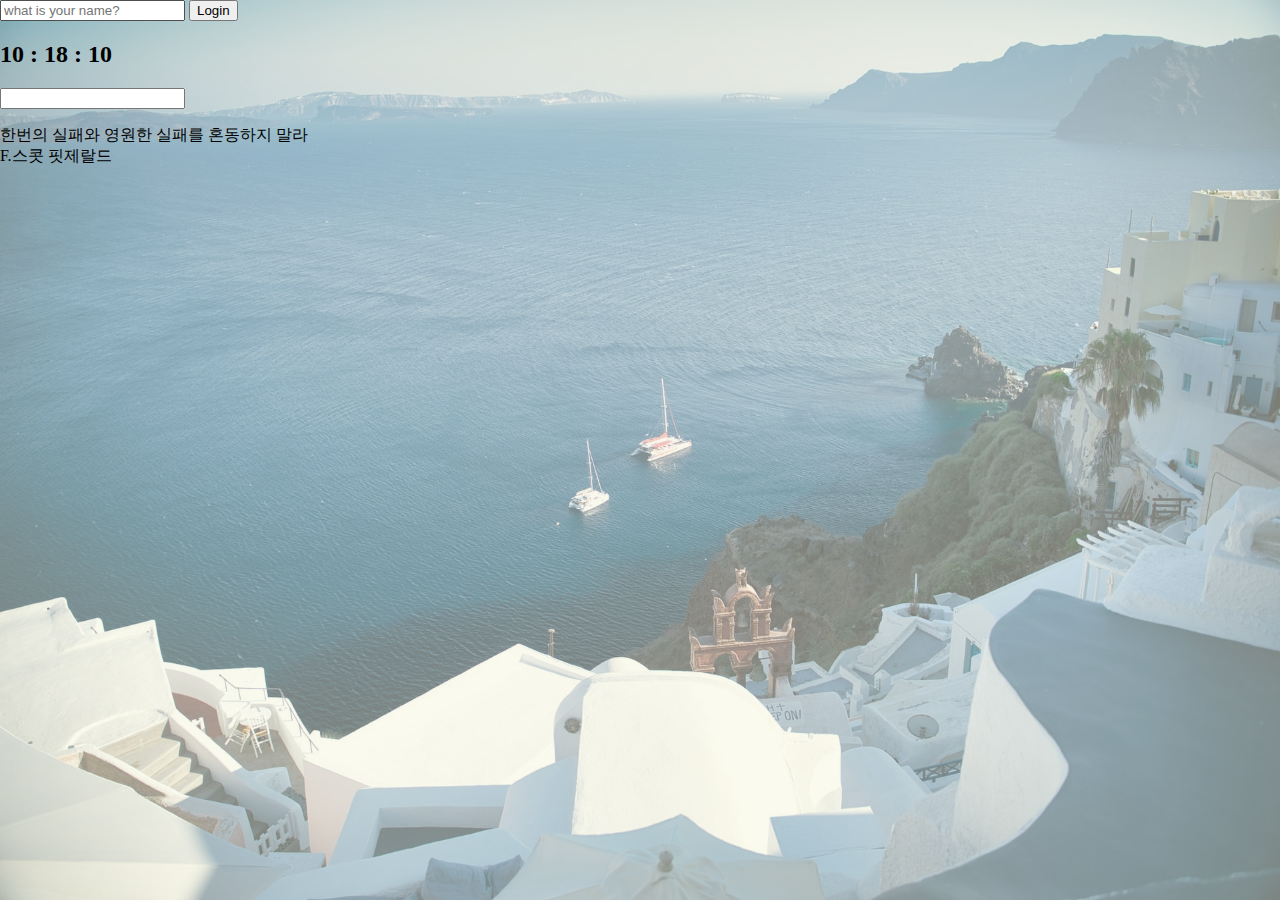
<file: index.html>
<!DOCTYPE html>
<html lang="ko">

<head>
    <meta charset="UTF-8">
    <meta http-equiv="X-UA-Compatible" content="IE=edge">
    <meta name="viewport" content="width=device-width, initial-scale=1.0">
    <title>Momentum app </title>
    <link rel="stylesheet" href="./css/style.css">
</head>

<body>
    <form class="hidden" id="login-form">
        <input required maxlength="15" type="text" placeholder="what is your name?" />
        <input type="submit" value="Login">
    </form>
    <h2 id="clock">00:00:00</h2>
    <h1 class="hidden" id="greeting"></h1>
    <form id="todo-form">
        <input type="text">
    </form>
    <ul id="todo-list"></ul>
    <div id="quotes">
        <span id="quote"></span> <br>
        <span id="author"></span>
    </div>
    <div id="weather">
        <span></span>
        <span></span>
    </div>
    <script src="./js/greeting.js"></script>
    <script src="./js/clock.js"></script>
    <script src="./js/quote.js"></script>
    <script src="./js/background.js"></script>
    <script src="./js/todo.js"></script>
    <!-- <script src="./js/weather.js"></script> -->
</body>

</html>
</file>
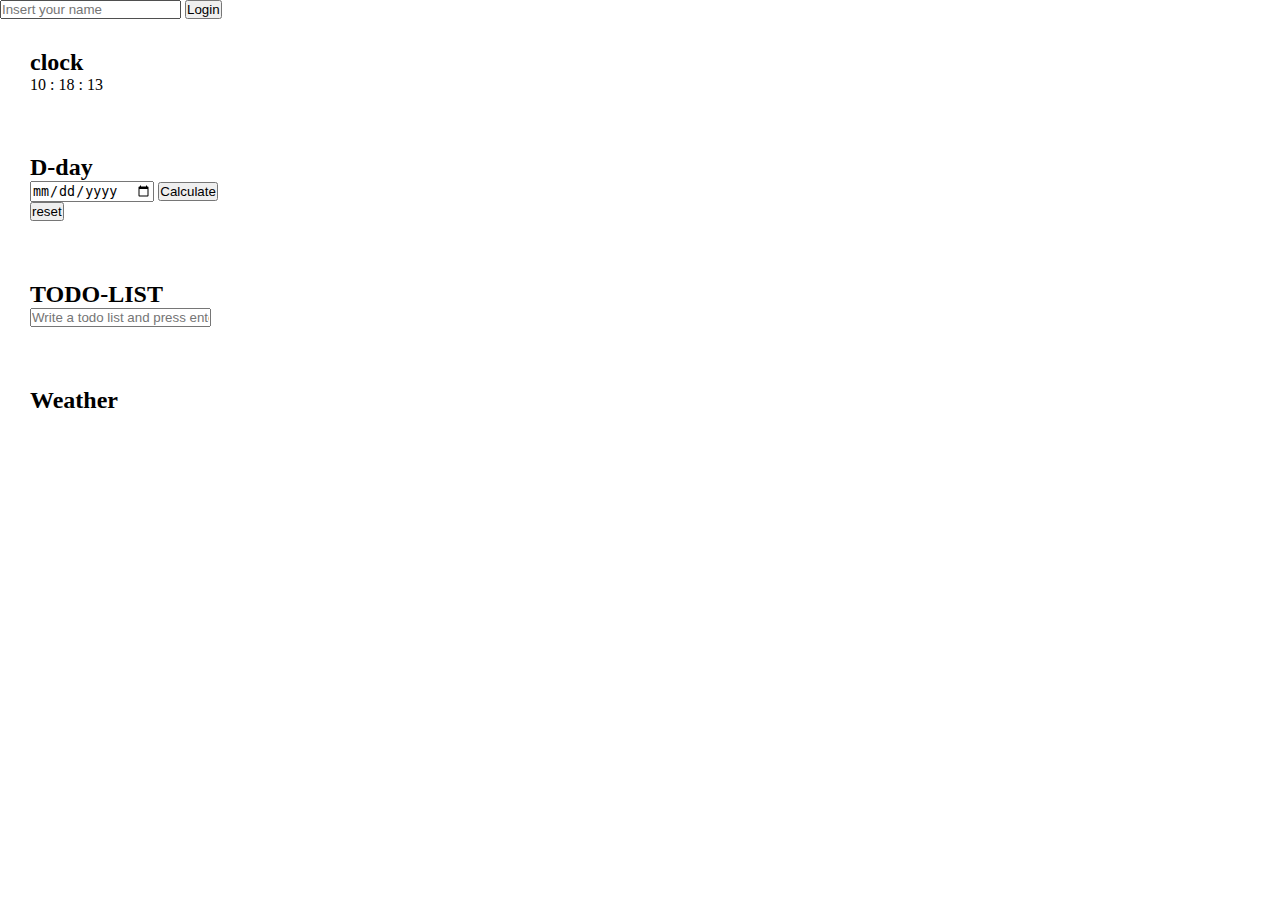
<file: final_project/index.html>
<!DOCTYPE html>
<html lang="ko">

<head>
    <meta charset="UTF-8">
    <meta http-equiv="X-UA-Compatible" content="IE=edge">
    <meta name="viewport" content="width=device-width, initial-scale=1.0">
    <title>My Momentum</title>
    <link rel="stylesheet" href="./src/style.css">
</head>

<body>
    <div class="section0">
        <form id="login-form">
            <input maxlength="15" type="text" placeholder="Insert your name">
            <input type="submit" value="Login">
        </form>
        <h2 class="hidden" id="greeting"></h2>
    </div>
    <div class="section section1">
        <h2>clock</h2>
        <p id="clock"></p>
    </div>

    <div class="section section2">
        <h2>D-day</h2>
        <form id="dDayForm">
            <input type="date" id="dDay">
            <input type="submit" value="Calculate" id="dDayBtn">
        </form>
        <p class="hidden" id="paintToday"></p>
        <p class="hidden" id="paintdDay"></p>
        <form id="resetBtn">
            <button>reset</button>
        </form>
    </div>

    <div class="section section3">
        <h2>TODO-LIST</h2>
        <form id="todo-form">
            <input type="text" placeholder="Write a todo list and press enter" required />
        </form>
        <ul id="todo-list"></ul>
    </div>
    <div class="section section4">
        <h2>Weather</h2>
    </div>
    <script src="./js/login.js"></script>
    <script src="./js/clock.js"></script>
    <script src="./js/dDay.js"></script>
    <script src="./js/todo.js"></script>
</body>

</html>
</file>
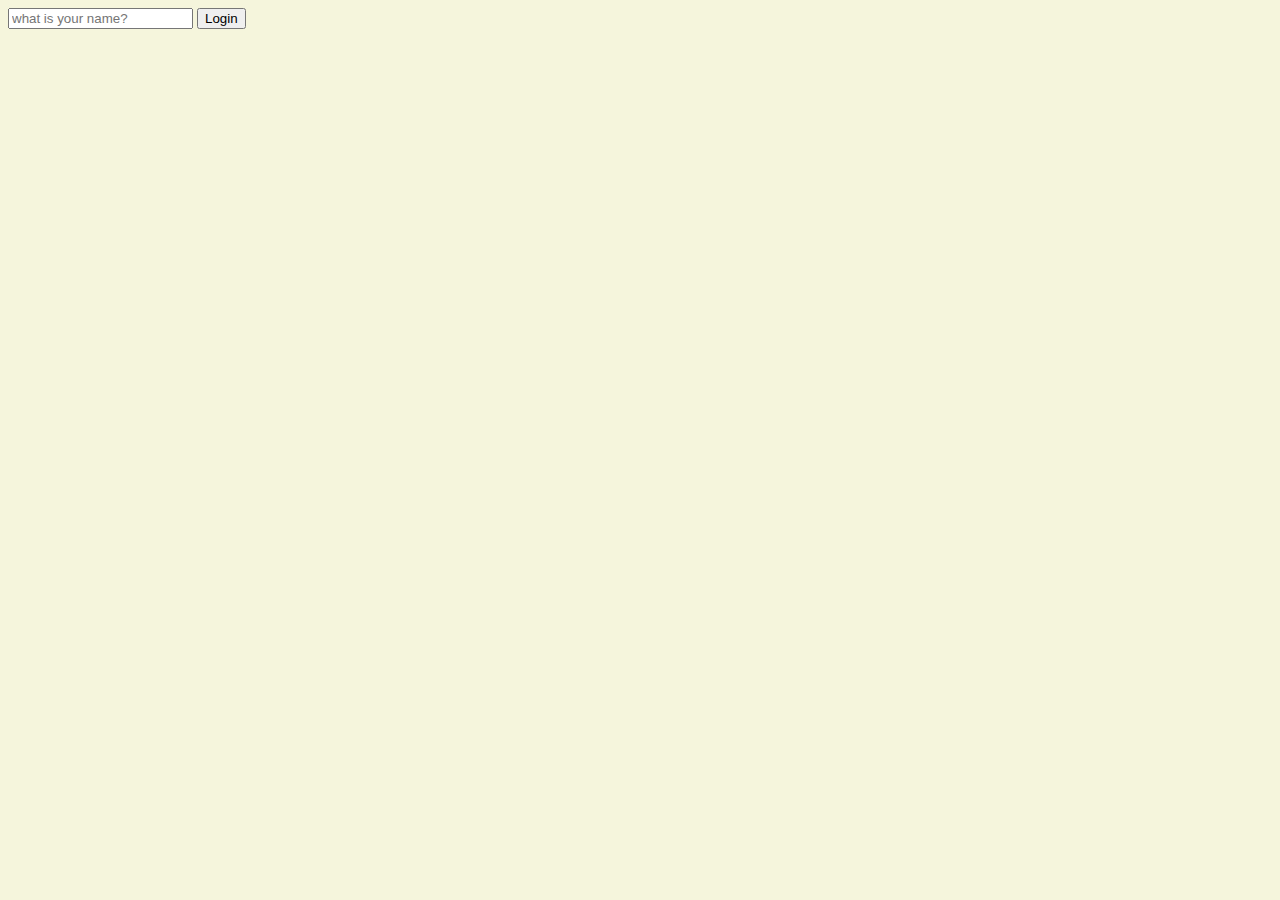
<file: js_chromeApp/index.html>
<!DOCTYPE html>
<html lang="ko">

<head>
    <meta charset="UTF-8">
    <meta http-equiv="X-UA-Compatible" content="IE=edge">
    <meta name="viewport" content="width=device-width, initial-scale=1.0">
    <title>Momentum app </title>
    <link rel="stylesheet" href="./style.css">
</head>

<body>
    <form class="hidden" id="login-form">
        <input required maxlength="15" type="text" placeholder="what is your name?" />
        <input type="submit" value="Login">
    </form>
    <h1 class="hidden" id="greeting"></h1>
    <script src="./function.js"></script>
</body>

</html>
</file>
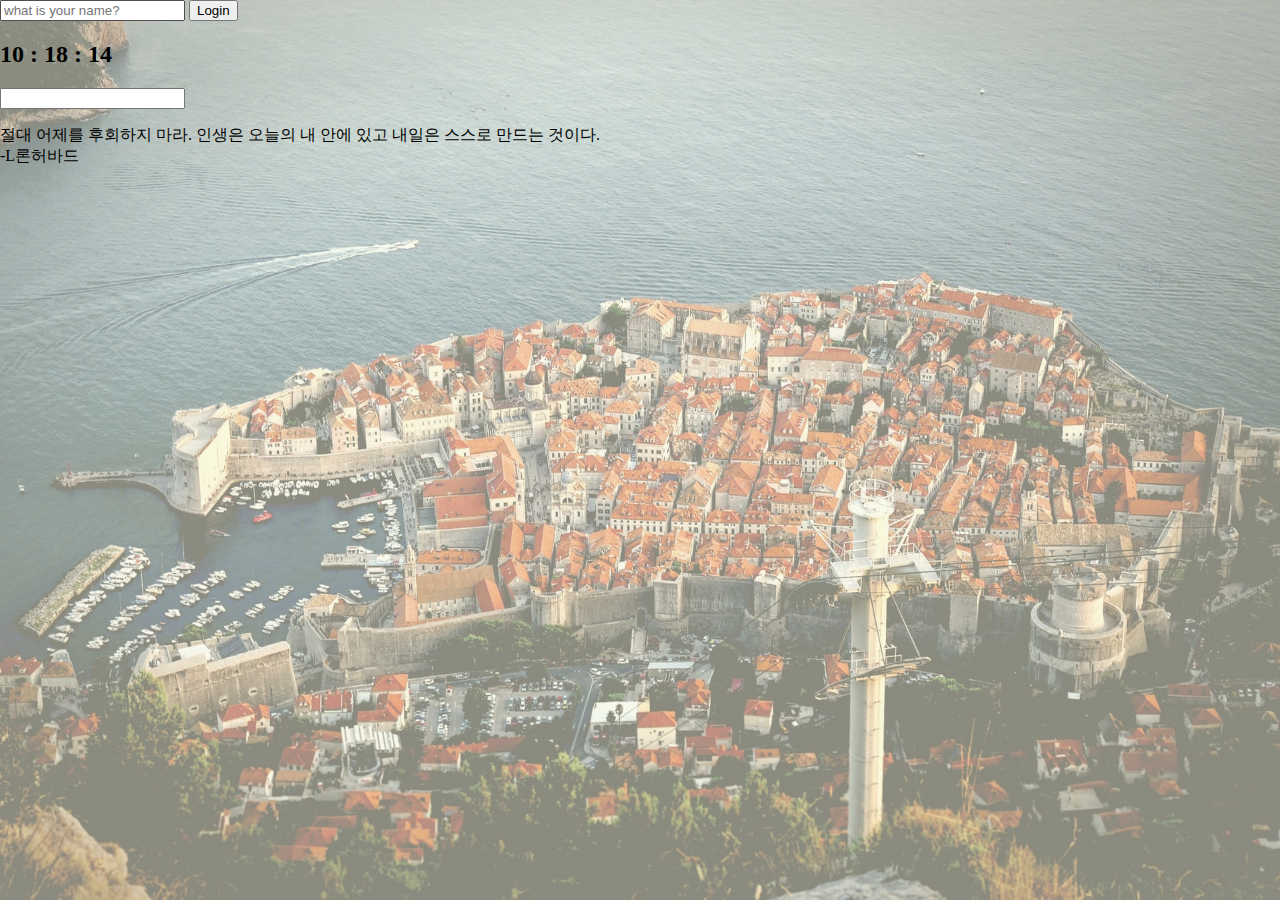
<file: prac/index.html>
<!DOCTYPE html>
<html lang="ko">

<head>
    <meta charset="UTF-8">
    <meta http-equiv="X-UA-Compatible" content="IE=edge">
    <meta name="viewport" content="width=device-width, initial-scale=1.0">
    <title>Momentum app </title>
    <link rel="stylesheet" href="./css/style.css">
</head>

<body>
    <form class="hidden" id="login-form">
        <input required maxlength="15" type="text" placeholder="what is your name?" />
        <input type="submit" value="Login">
    </form>
    <h2 id="clock">00:00:00</h2>
    <h1 class="hidden" id="greeting"></h1>
    <form id="todo-form">
        <input type="text">
    </form>
    <ul id="todo-list"></ul>
    <div id="quotes">
        <span id="quote"></span> <br>
        <span id="author"></span>
    </div>
    <div id="weather">
        <span></span>
        <span></span>
    </div>
    <script src="./js/greeting.js"></script>
    <script src="./js/clock.js"></script>
    <script src="./js/quote.js"></script>
    <script src="./js/background.js"></script>
    <script src="./js/todo.js"></script>
    <script src="./js/weather.js"></script>
</body>

</html>
</file>
<file: css/style.css>
body {
    background-color: beige;
    margin: 0;
    padding: 0;
}

img{
    display: block;
    position: absolute;
    /* left: 0; */
    top: 0;
    margin:auto 0;
    width: 100vw;
    height: 100vh;
    z-index: -2;
    opacity: 0.5;

}

h1 {
    color: cornflowerblue;
}

.clicked {
    color: tomato;
}

.hidden{
    display: none;
}
</file>
<file: final_project/src/style.css>
*{
    margin: 0;
    padding: 0;
}

.hidden{
    display: none;
}

.section0 {
    /* position: absolute; */
}

.section {
    width: 50%;
    height: 50%;
    display: inline-block;
    flex-direction: row;
    padding: 30px;
}
</file>
<file: js_chromeApp/style.css>
body {
    background-color: beige;
}

h1 {
    color: cornflowerblue;
}

.clicked {
    color: tomato;
}

.hidden{
    display: none;
}
</file>
<file: prac/css/style.css>
body {
    background-color: beige;
    margin: 0;
    padding: 0;
}

img{
    display: block;
    position: absolute;
    /* left: 0; */
    top: 0;
    margin:auto 0;
    width: 100vw;
    height: 100vh;
    z-index: -2;
    opacity: 0.5;

}

h1 {
    color: cornflowerblue;
}

.clicked {
    color: tomato;
}

.hidden{
    display: none;
}
</file>
